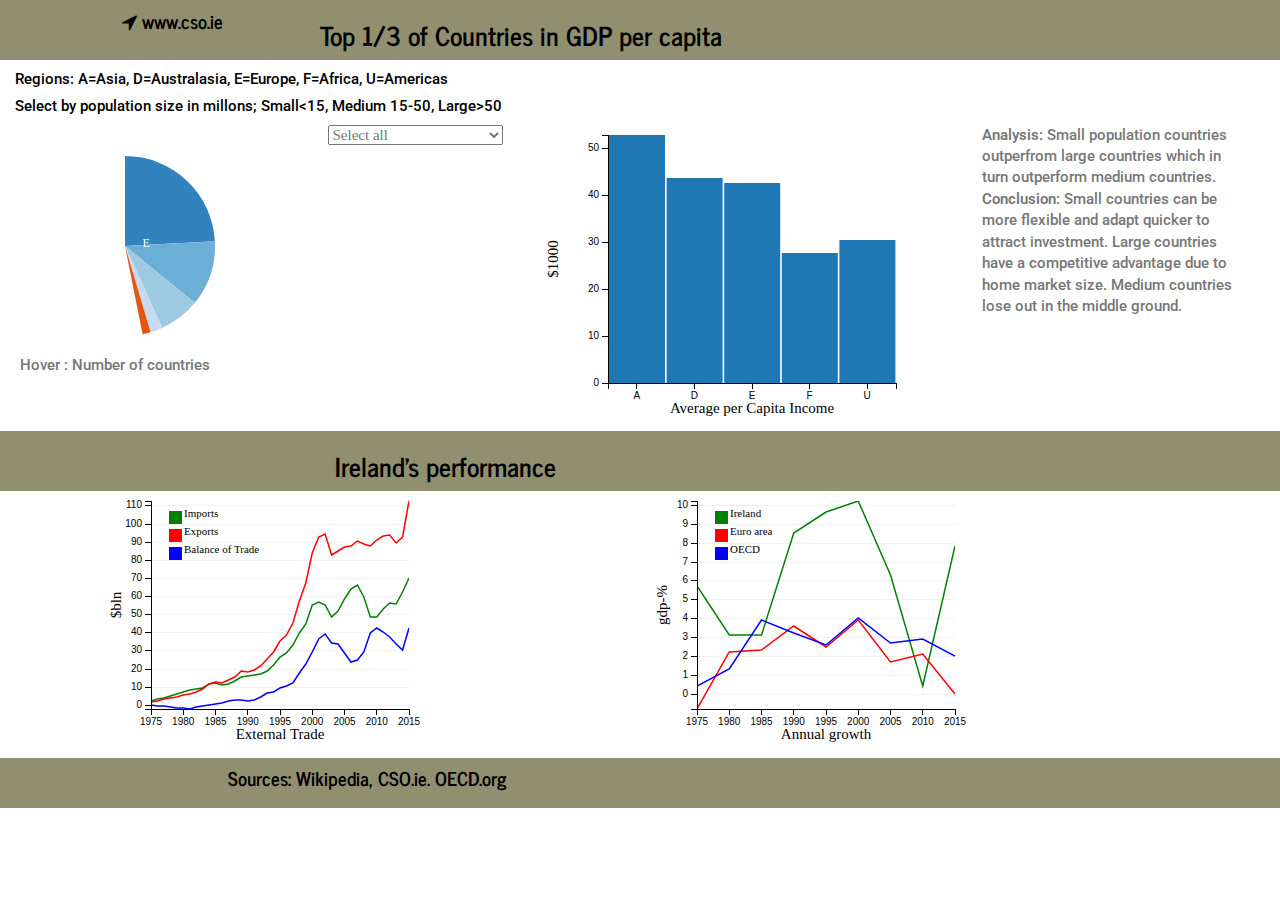
<file: index.html>
<!DOCTYPE html>
<html lang="en">
<head>
    <meta charset="UTF-8">
    <meta name="viewport" content="width=device-width, initial-scale=1.0">
    <meta http-equiv="X-UA-Compatible" content="ie=edge">
    <link rel="stylesheet" href="static/css/bootstrap.min.css" type="text/css" />
    <link rel="stylesheet" href="https://maxcdn.bootstrapcdn.com/font-awesome/4.7.0/css/font-awesome.min.css" type="text/css" />
    <link href="https://fonts.googleapis.com/css?family=Roboto" rel="stylesheet"/>
    <link rel="stylesheet" href="static/css/dc.min.css" type="text/css" />
    <link rel="stylesheet" href="static/css-my/style.css" type="text/css" />
    <title>GDP Data G60</title>
</head>
<body>
    <header class="container-fluid">
        <div class="row">
            <a href="https://www.cso.ie" target="_blank">
                <div class="col-sm-2 col-sm-offset-1">
                    <h4><i class="fa fa-location-arrow"></i> www.cso.ie</h4>
                </div>
            </a>
            <div class="col-sm-8 ">
                <div class="row">
                    <div>
                       <h3>Top 1/3 of Countries in GDP per capita</h3>
                   </div>
               </div>
           </div>    
        </div>
    </header>
    
    <div class="col-xs-12">
        <h6>Regions: A=Asia, D=Australasia, E=Europe, F=Africa, U=Americas</h6>
        <h6>Select by population size in millons; Small&lt;15, Medium 15-50, Large>50</h6>
    </div>
    <div class="row">
        <div class="col-xs-10 col-xs-offset-2 col-sm-6 col-sm-offset-0 col-md-3 col-lg-3">  
            <div id="gdpie">
                <span id="pie">Hover : Number of countries</span> 
            </div>
        </div>
        <div class="col-xs-8 col-xs-offset-4 col-sm-3 col-sm-offset-0 col-md-2 col-lg-2">    
            <div id="selector" class="dropdown">  
            </div>
        </div>
        <div class="col-xs-12 col-sm-8 col-md-4 col-lg-4"> 
            <div id="average-gdppc"> 
            </div>
        </div>
        <div class="col-xs-12 col-sm-12 col-md-12 col-lg-3">
            <div id="blurb"> 
                <span>Analysis:</span> Small population countries outperfrom large countries which in turn 
                outperform medium countries.
                <br><span>Conclusion:</span> Small countries can be more flexible and adapt quicker to attract investment. 
                Large countries have a competitive advantage due to home market size. 
                Medium countries lose out in the middle ground.
            </div>
        </div>
    </div>   
    
    <header class="container-fluid">
        <div class="row">
            <div class="col-xs-9 col-md-9 col-md-offset-3">
                <div>
                    <h3>Ireland's performance</h3>
                </div>
            </div>
        </div>
    </header>
    <div class="row">
        <div class="col-xs-10 col-xs-offset-1 col-sm-6 col-sm-offset-3 col-lg-4 col-lg-offset-1">
            <div id="trade-balance">
            </div>
        </div>
        <div class="col-xs-10 col-xs-offset-1 col-sm-6 col-sm-offset-3 col-lg-4 col-lg-offset-1">
            <div id="historic-gdp-growth">
            </div>
        </div>
    </div>
    
    <footer class="container-fluid">
        <div class="row">
            <div class="col-sm-10 col-sm-offset-2">
                <h4>Sources: Wikipedia, CSO.ie. OECD.org</h4>
            </div>
        </div>
    </footer>
    
    <script src="static/js/d3.min.js"></script>
    <script src="static/js/crossfilter.min.js"></script>
    <script src="static/js/dc.min.js"></script>
    <script src="static/js/queue.min.js"></script>
    <script src="static/js-my/gdp.js"></script>
    <script src="static/js-my/flatten.js"></script>
    
</body>
</html>
</file>
<file: static/css-my/style.css>
header, footer {
    margin: 0;
    background-color: #909070;
    min-height: 50px; 
}
h6, #blurb, #pie {
    font-family: "Roboto", sans-serif;
    font-weight: 500;
    font-size: 15px; 
}
#pie { 
    position: relative;
    top: 230px;
    left:20px; 
}
#blurb { 
    width: 90%; 
}
span { 
    font-weight: 600; 
}
@media(max-width:991px) {
    #pie {display:none;}
}
</file>
<file: static/css/dc.min.css>
.dc-chart .box text,.dc-chart g.axis text{-webkit-touch-callout:none;-khtml-user-select:none;pointer-events:none}.dc-chart path.dc-symbol,.dc-legend g.dc-legend-item.fadeout{fill-opacity:.5;stroke-opacity:.5}div.dc-chart{float:left}.dc-chart rect.bar{stroke:none;cursor:pointer}.dc-chart rect.bar:hover{fill-opacity:.5}.dc-chart rect.deselected{stroke:none;fill:#ccc}.dc-chart .pie-slice{fill:#fff;font-size:12px;cursor:pointer}.dc-chart .pie-slice.external{fill:#000}.dc-chart .pie-slice :hover,.dc-chart .pie-slice.highlight{fill-opacity:.8}.dc-chart .pie-path{fill:none;stroke-width:2px;stroke:#000;opacity:.4}.dc-chart .selected circle,.dc-chart .selected path{stroke-width:3;stroke:#ccc;fill-opacity:1}.dc-chart .deselected circle,.dc-chart .deselected path{stroke:none;fill-opacity:.5;fill:#ccc}.dc-chart .axis line,.dc-chart .axis path{fill:none;stroke:#000;shape-rendering:crispEdges}.dc-chart .axis text{font:10px sans-serif}.dc-chart .axis .grid-line,.dc-chart .axis .grid-line line,.dc-chart .grid-line,.dc-chart .grid-line line{fill:none;stroke:#ccc;opacity:.5;shape-rendering:crispEdges}.dc-chart .brush rect.background{z-index:-999}.dc-chart .brush rect.extent{fill:#4682b4;fill-opacity:.125}.dc-chart .brush .resize path{fill:#eee;stroke:#666}.dc-chart path.line{fill:none;stroke-width:1.5px}.dc-chart path.area{fill-opacity:.3;stroke:none}.dc-chart path.highlight{stroke-width:3;fill-opacity:1;stroke-opacity:1}.dc-chart g.state{cursor:pointer}.dc-chart g.state :hover{fill-opacity:.8}.dc-chart g.state path{stroke:#fff}.dc-chart g.deselected path{fill:grey}.dc-chart g.deselected text{display:none}.dc-chart g.row rect{fill-opacity:.8;cursor:pointer}.dc-chart g.row rect:hover{fill-opacity:.6}.dc-chart g.row text{fill:#fff;font-size:12px;cursor:pointer}.dc-chart g.dc-tooltip path{fill:none;stroke:grey;stroke-opacity:.8}.dc-chart g.county path{stroke:#fff;fill:none}.dc-chart g.debug rect{fill:#00f;fill-opacity:.2}.dc-chart g.axis text{-webkit-user-select:none;-moz-user-select:none;-ms-user-select:none;user-select:none}.dc-chart .node{font-size:.7em;cursor:pointer}.dc-chart .node :hover{fill-opacity:.8}.dc-chart .bubble{stroke:none;fill-opacity:.6}.dc-chart .highlight{fill-opacity:1;stroke-opacity:1}.dc-chart .fadeout{fill-opacity:.2;stroke-opacity:.2}.dc-chart .box text{font:10px sans-serif;-webkit-user-select:none;-moz-user-select:none;-ms-user-select:none;user-select:none}.dc-chart .box circle,.dc-chart .box line{fill:#fff}.dc-chart .box circle,.dc-chart .box line,.dc-chart .box rect{stroke:#000;stroke-width:1.5px}.dc-chart .box .center{stroke-dasharray:3,3}.dc-chart .box .outlier{fill:none;stroke:#ccc}.dc-chart .symbol,.dc-chart circle.dot{stroke:none}.dc-chart .box.deselected{opacity:.5}.dc-chart .box.deselected .box{fill:#ccc}.dc-chart .heatmap .box-group.deselected rect{stroke:none;fill-opacity:.5;fill:#ccc}.dc-chart .heatmap g.axis text{pointer-events:all;cursor:pointer}.dc-chart .empty-chart .pie-slice{cursor:default}.dc-chart .empty-chart .pie-slice path{fill:#fee;cursor:default}.dc-data-count{float:right;margin-top:15px;margin-right:15px}.dc-data-count .filter-count,.dc-data-count .total-count{color:#3182bd;font-weight:700}.dc-legend{font-size:11px}.dc-legend .dc-legend-item{cursor:pointer}.dc-hard .number-display{float:none}
</file>
